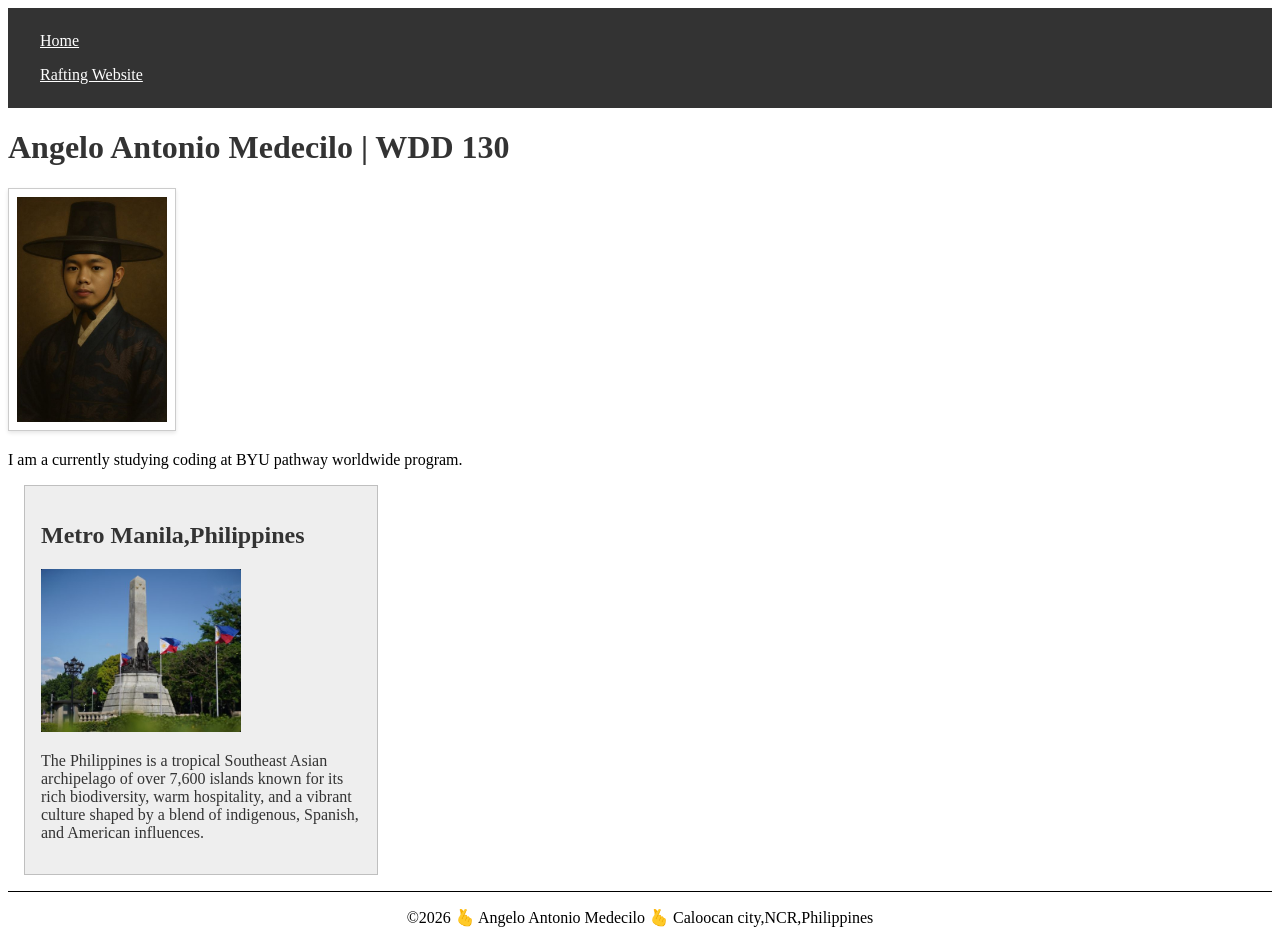
<file: index.html>
<!DOCTYPE html>
<html lang="en">

<head>
    <meta charset="UTF-8">
    <meta name="viewport" content="width=device-width, initial-scale=1.0">
    <title>Angelo Antonio Medecilo | WDD 130</title>
    <meta name="description" content="I am a freelance illustrator and virtual assistant from the Philippines">
    <meta name="author" content="Angelo Antonio Medecilo">

    <link rel="stylesheet" href="styles/styles.css">
</head>

<body>
    <header>
        <nav>
            <a href="#">Home</a>
            <a href="wwr/">Rafting Website</a>
        </nav>
    </header>

    <main>
        <h1>Angelo Antonio Medecilo | WDD 130</h1>
        <img src="images/profile.jpg" alt="Angelo Medecilo Profile Photo">
        <p> I am a currently studying coding at BYU pathway worldwide program. </p>
    </main>

    <aside>
        <h2>Metro Manila,Philippines</h2>
        <img src="images/luneta.jpg" alt="luneta,Metro Manila, Philippines">
        <p> The Philippines is a tropical Southeast Asian archipelago of over 7,600 islands known for its rich biodiversity, warm hospitality, and a vibrant culture shaped by a blend of indigenous, Spanish, and American influences.</p>

    </aside>

    <footer>
        <p>©2026 🫰 Angelo Antonio Medecilo 🫰 Caloocan city,NCR,Philippines </p>
    </footer>
</body>

</html>
</file>
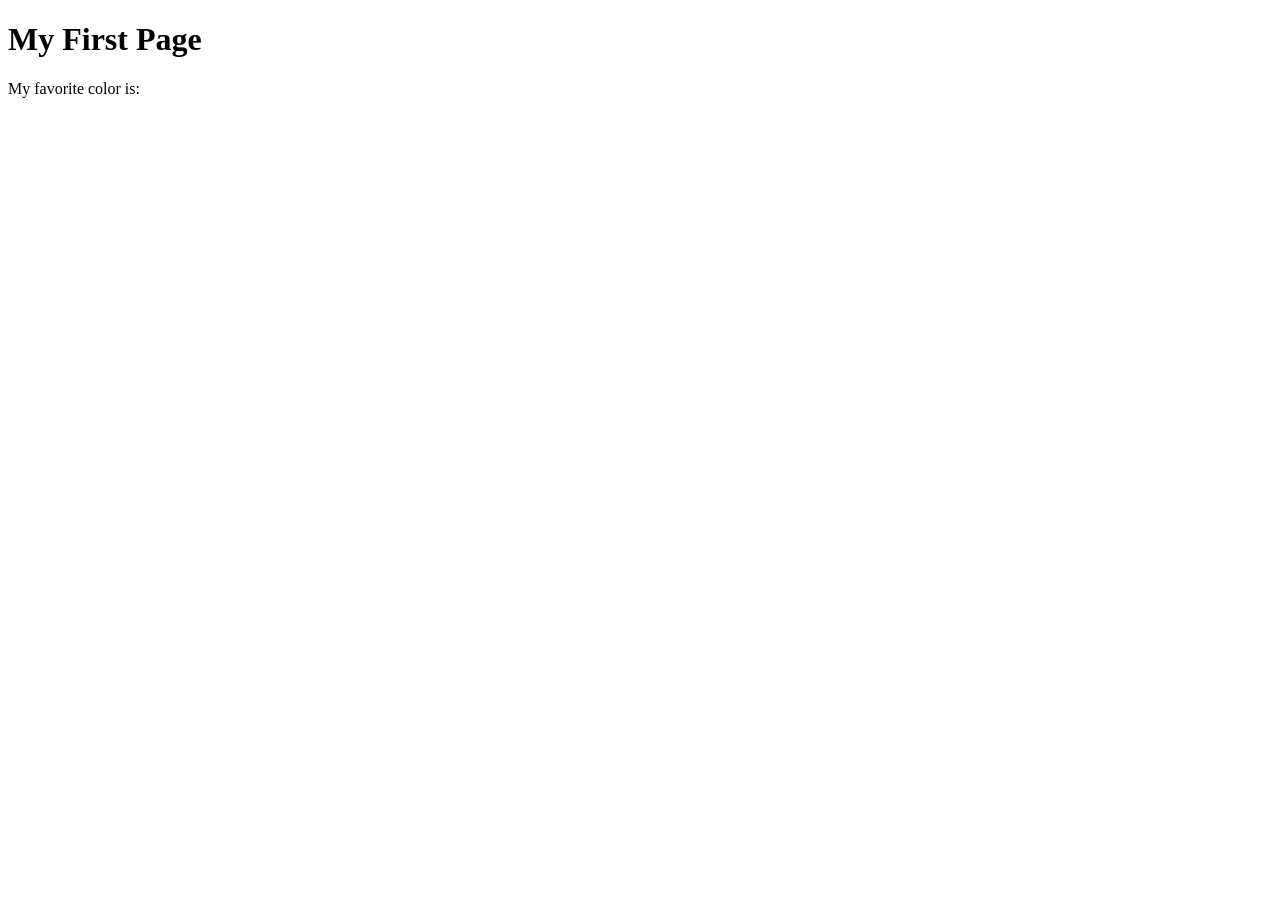
<file: week01/first-page.html>
<!DOCTYPE html>
<html lang="en">

<head>
    <meta charset="UTF-8">
    <meta name="viewport" content="width=device-width, initial-scale=1.0">
    <title>My First Page</title>
</head>

<body>
    <h1>My First Page</h1>
    <p>My favorite color is: </p>
</body>

</html>
</file>
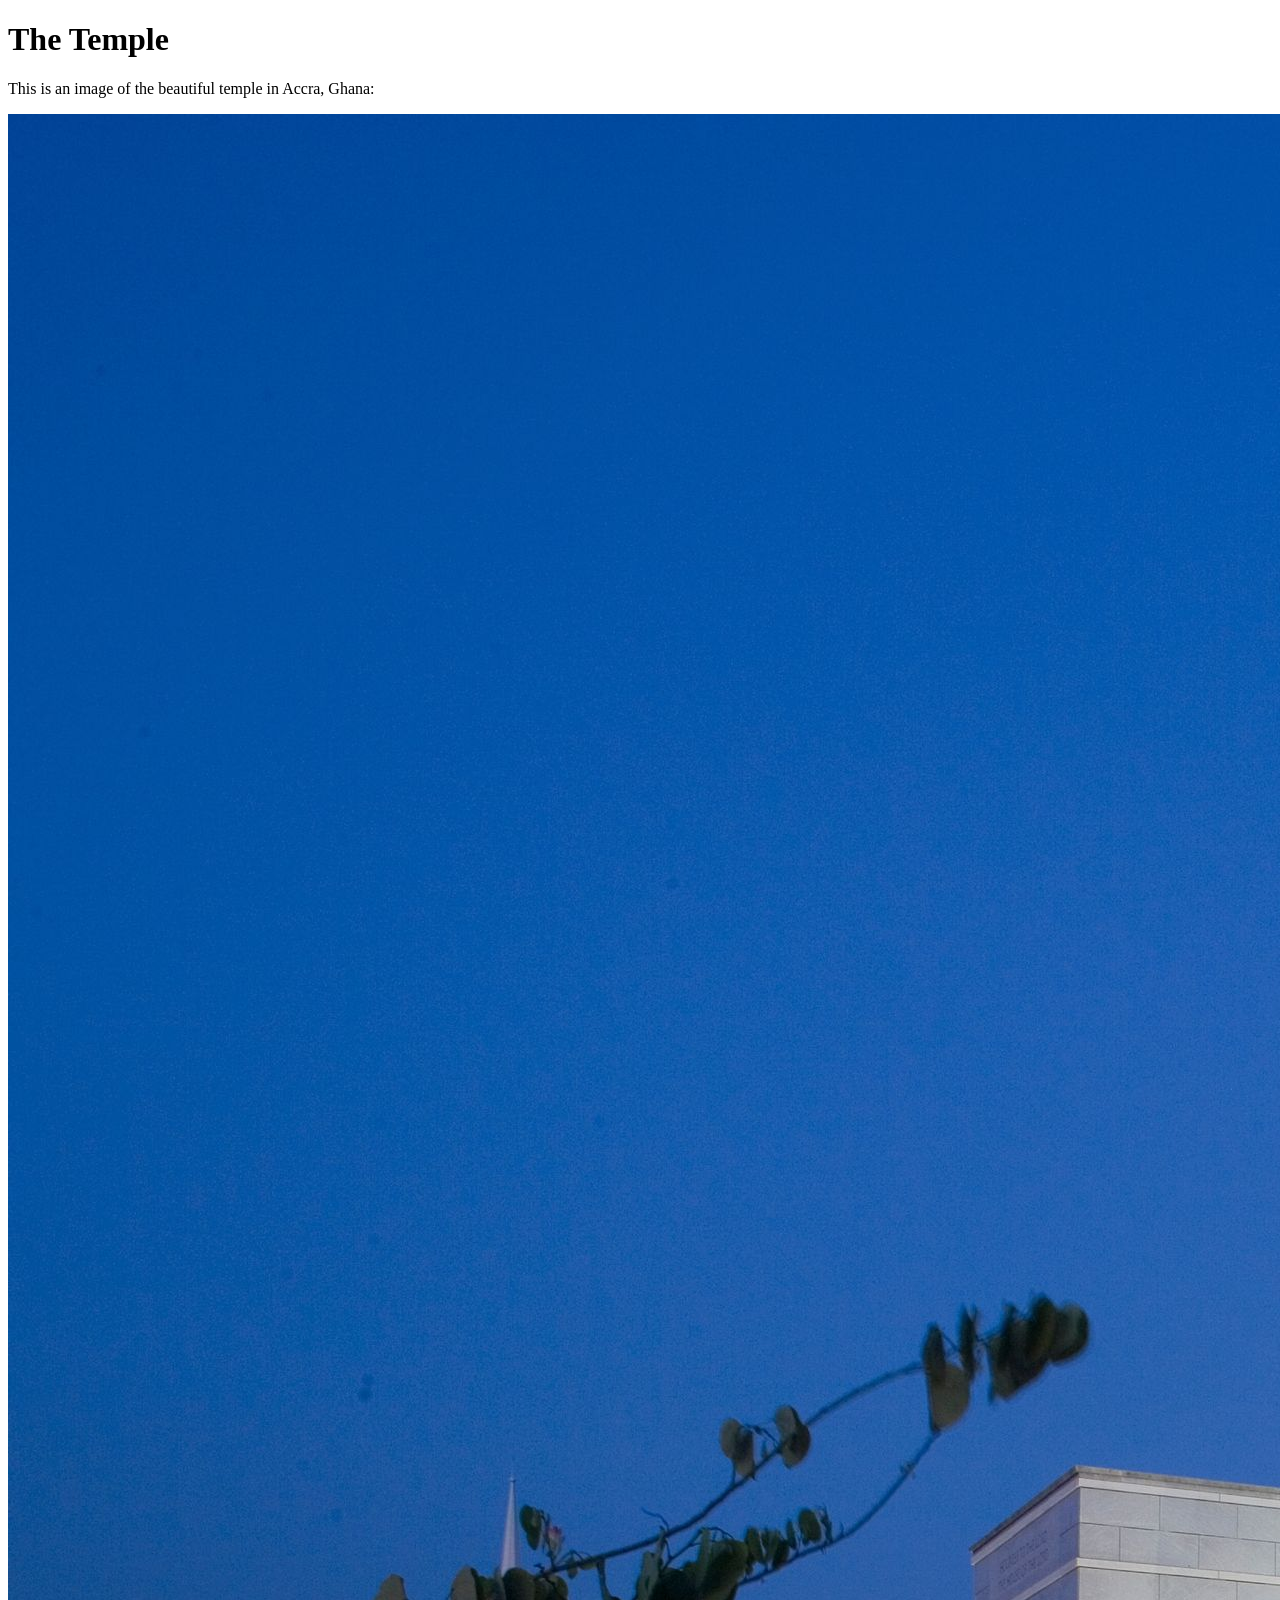
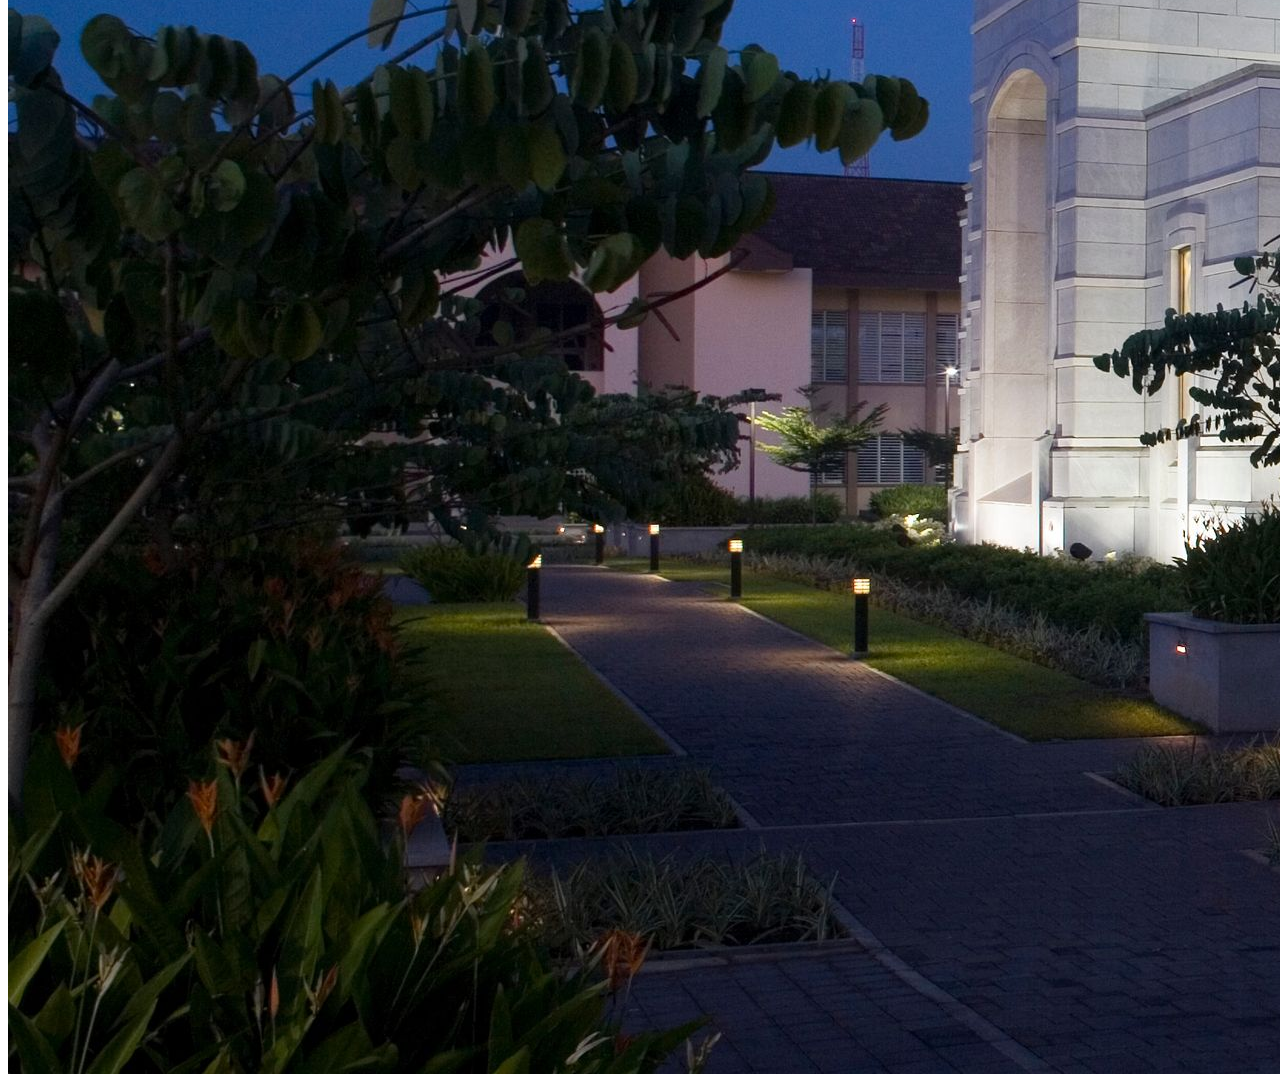
<file: week01/images.html>
<!DOCTYPE html>
<html lang="en">

<head>
    <meta charset="UTF-8">
    <meta name="viewport" content="width=device-width, initial-scale=1.0">
    <title>Temple Image</title>
</head>

<body>
    <h1>The Temple</h1>
    <p>This is an image of the beautiful temple in Accra, Ghana:</p>
    <img src="images/temple-large.jpeg" alt="The Accra Ghana Temple">

</body>

</html>
</file>
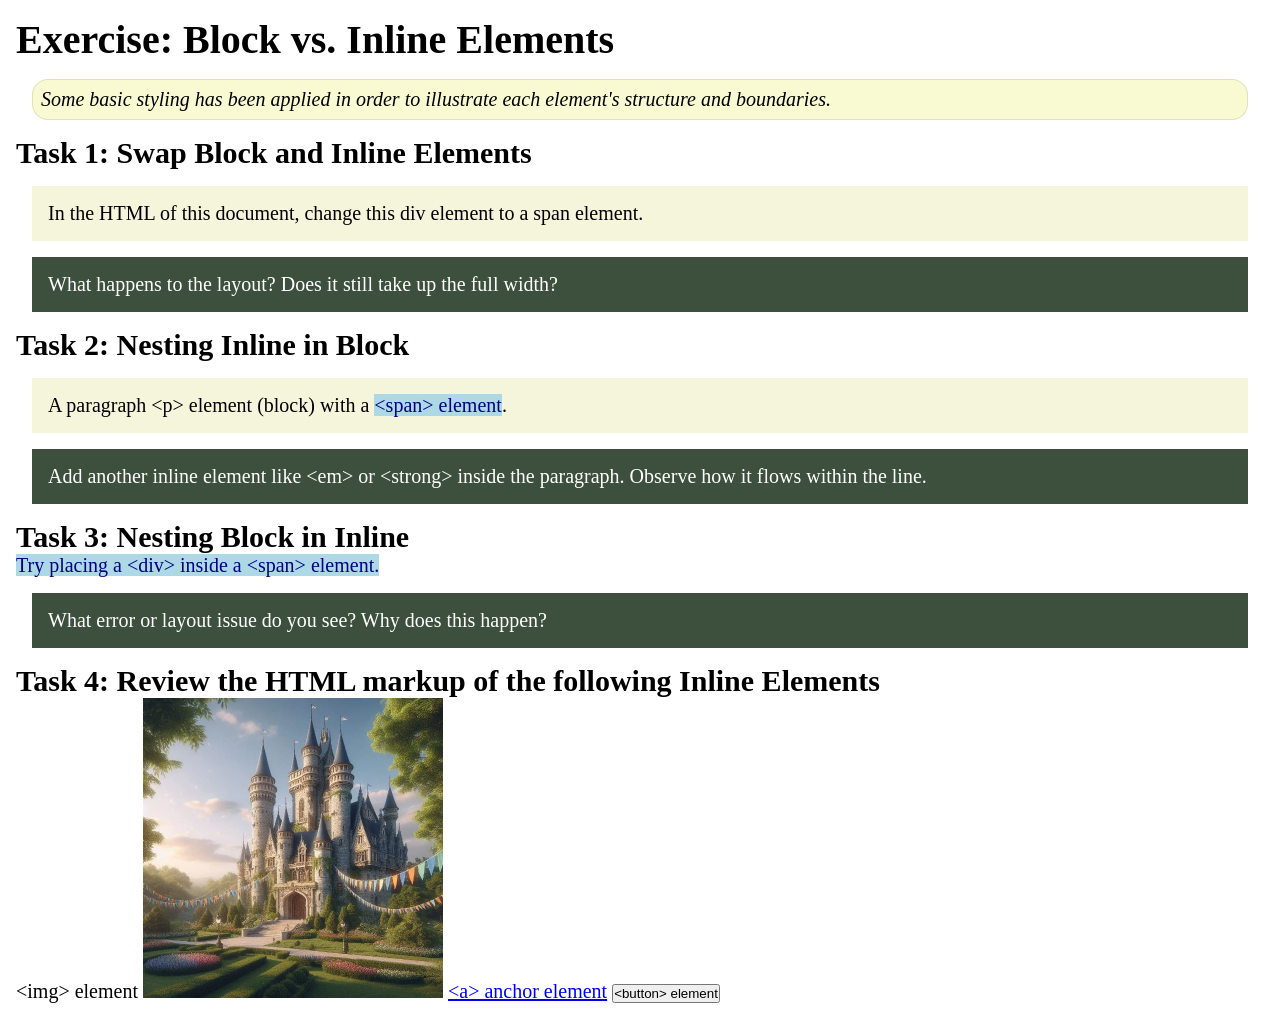
<file: week02/block-vs-inline.html>
<!DOCTYPE html>
<html lang="en">

<head>
    <meta charset="UTF-8">
    <meta name="viewport" content="width=device-width, initial-scale=1.0">
    <title>Exercise: Block vs. Inline Elements</title>
    <link rel="stylesheet" href="styles/block-vs-inline.css">
</head>

<body>
    <main>
        <h1>Exercise: Block vs. Inline Elements</h1>
        <p class="note">Some basic styling has been applied in order to illustrate each element's structure and boundaries.</p>

        <h2>Task 1: Swap Block and Inline Elements</h2>
        <div>In the HTML of this document, change this div element to a span element.</div>

        <p class="question">What happens to the layout? Does it still take up the full width?</p>

        <h2>Task 2: Nesting Inline in Block</h2>
        <p>A paragraph &lt;p&gt; element (block) with a <span>&lt;span&gt; element</span>.</p>
        <p class="question">Add another inline element like &lt;em&gt; or &lt;strong&gt; inside the paragraph. Observe how it flows within the line.</p>

        <h2>Task 3: Nesting Block in Inline</h2>
        <span>Try placing a &lt;div&gt; inside a &lt;span&gt; element.</span>
        <p class="question">What error or layout issue do you see? Why does this happen?</p>

        <h2>Task 4: Review the HTML markup of the following Inline Elements</h2>
        &lt;img&gt; element
        <img src="images/castle.webp" alt="placeholder image (images are inline)" width="300" height="300">
        <a href="https://churchofjesuschrist.org">&lt;a&gt; anchor element</a>
        <button type="button">&lt;button&gt; element</button>
    </main>
</body>

</html>
</file>
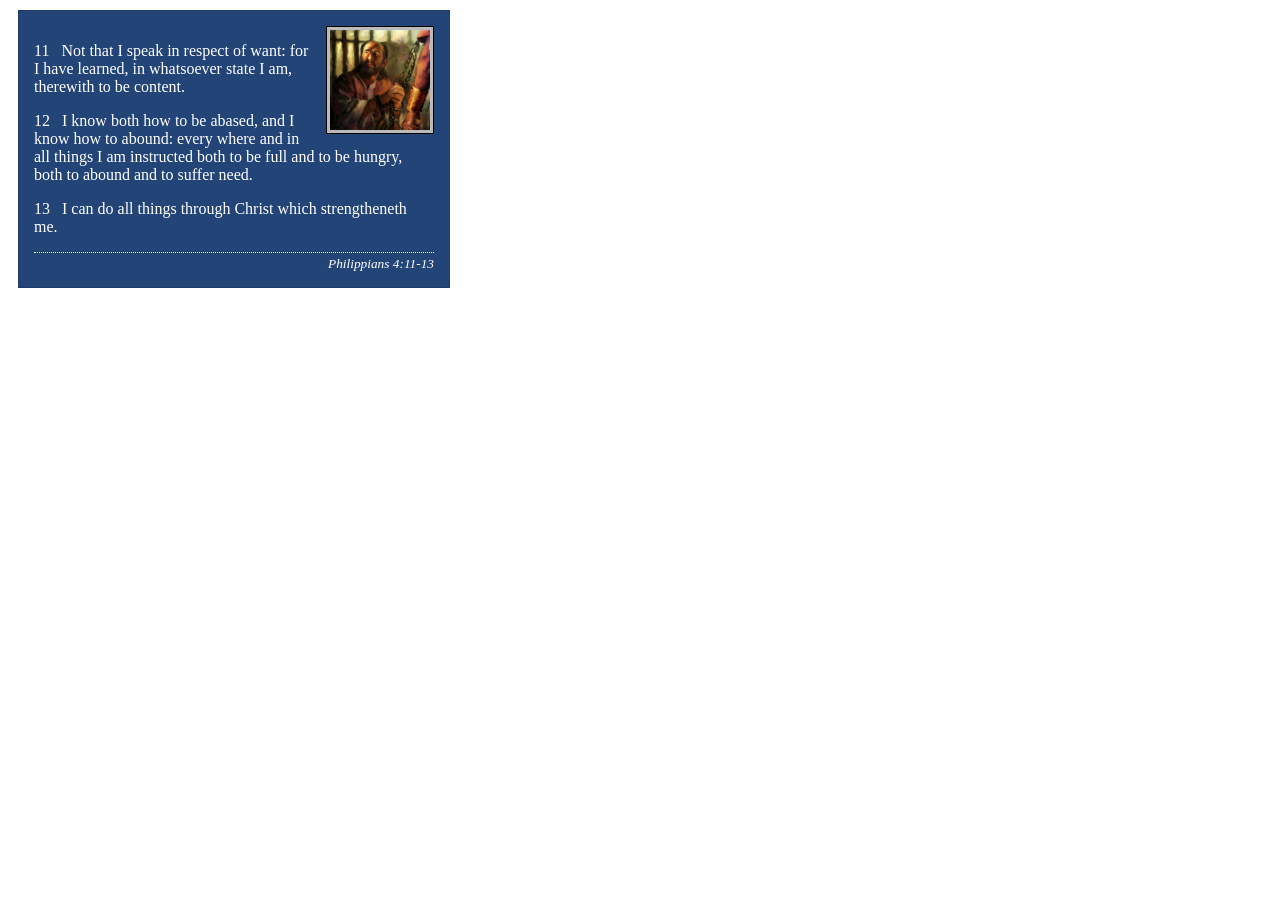
<file: week02/box-model-solution.html>
<!DOCTYPE html>
<html lang="en">

<head>
    <meta charset="UTF-8">
    <meta name="viewport" content="width=device-width, initial-scale=1.0">
    <title>Box Model Activity</title>
    <link rel="stylesheet" href="styles/box-model-solution.css">
</head>

<body>
    <main>
        <div class="callout">
            <img src="images/apostle-paul-imprisoned.webp" alt="Paul the Apostle - Imprisoned in Rome" width="200" height="200">
            <blockquote>
                <p>11 &nbsp; Not that I speak in respect of want: for I have learned, in whatsoever state I am, therewith to be content.</p>
                <p>12 &nbsp; I know both how to be abased, and I know how to abound: every where and in all things I am instructed both to be full and to be hungry, both to abound and to suffer need.</p>
                <p>13 &nbsp; I can do all things through Christ which strengtheneth me.</p>
            </blockquote>
            <cite>Philippians 4:11-13</cite>
        </div>
    </main>
</body>

</html>
</file>
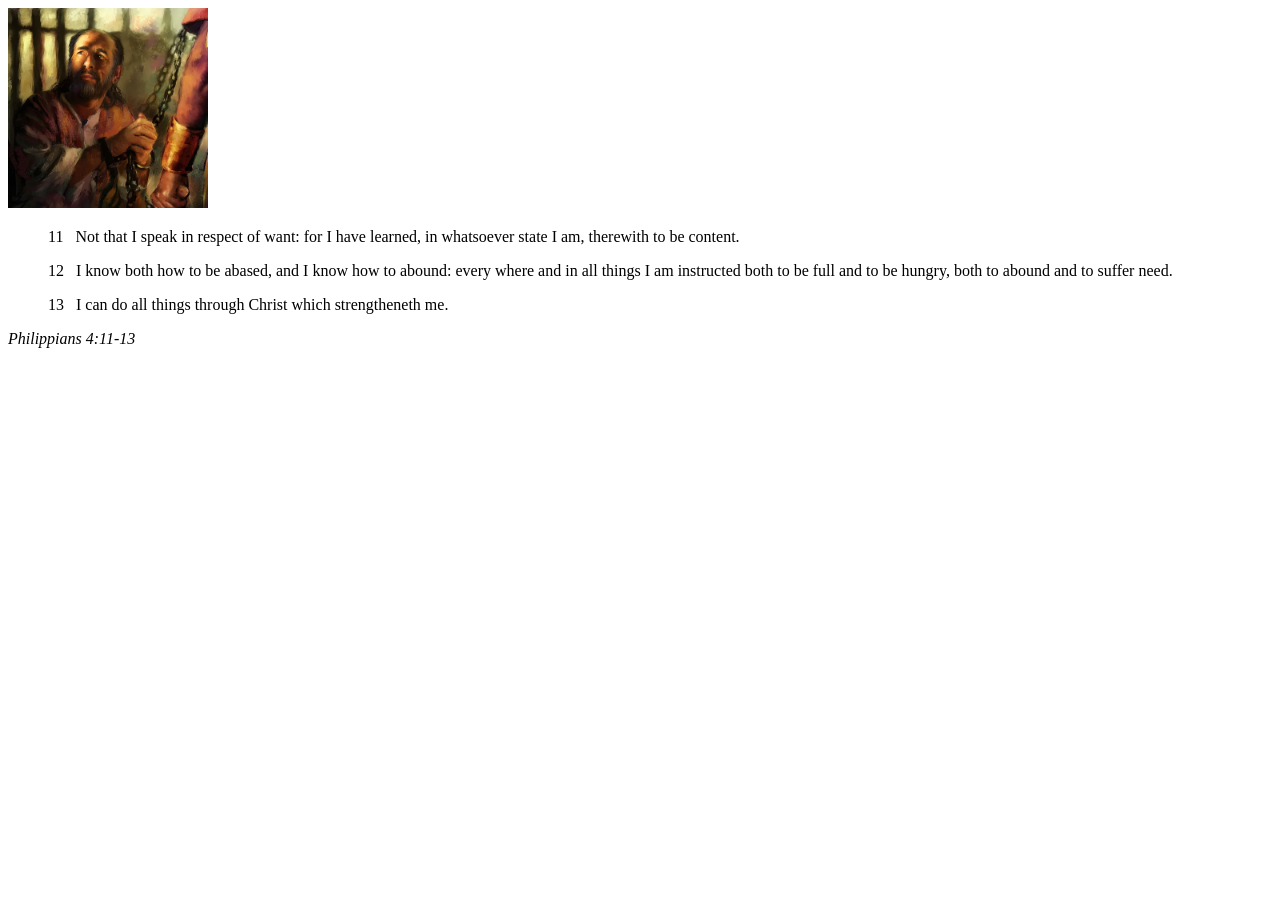
<file: week02/box-model.html>
<!DOCTYPE html>
<html lang="en">

<head>
    <meta charset="UTF-8">
    <meta name="viewport" content="width=device-width, initial-scale=1.0">
    <title>Box Model Activity</title>
</head>

<body>
    <main>
        <div class="callout">
            <img src="images/apostle-paul-imprisoned.webp" alt="Paul the Apostle - Imprisoned in Rome" width="200" height="200">
            <blockquote>
                <p>11 &nbsp; Not that I speak in respect of want: for I have learned, in whatsoever state I am, therewith to be content.</p>
                <p>12 &nbsp; I know both how to be abased, and I know how to abound: every where and in all things I am instructed both to be full and to be hungry, both to abound and to suffer need.</p>
                <p>13 &nbsp; I can do all things through Christ which strengtheneth me.</p>
            </blockquote>
            <cite>Philippians 4:11-13</cite>
        </div>
    </main>
</body>

</html>
</file>
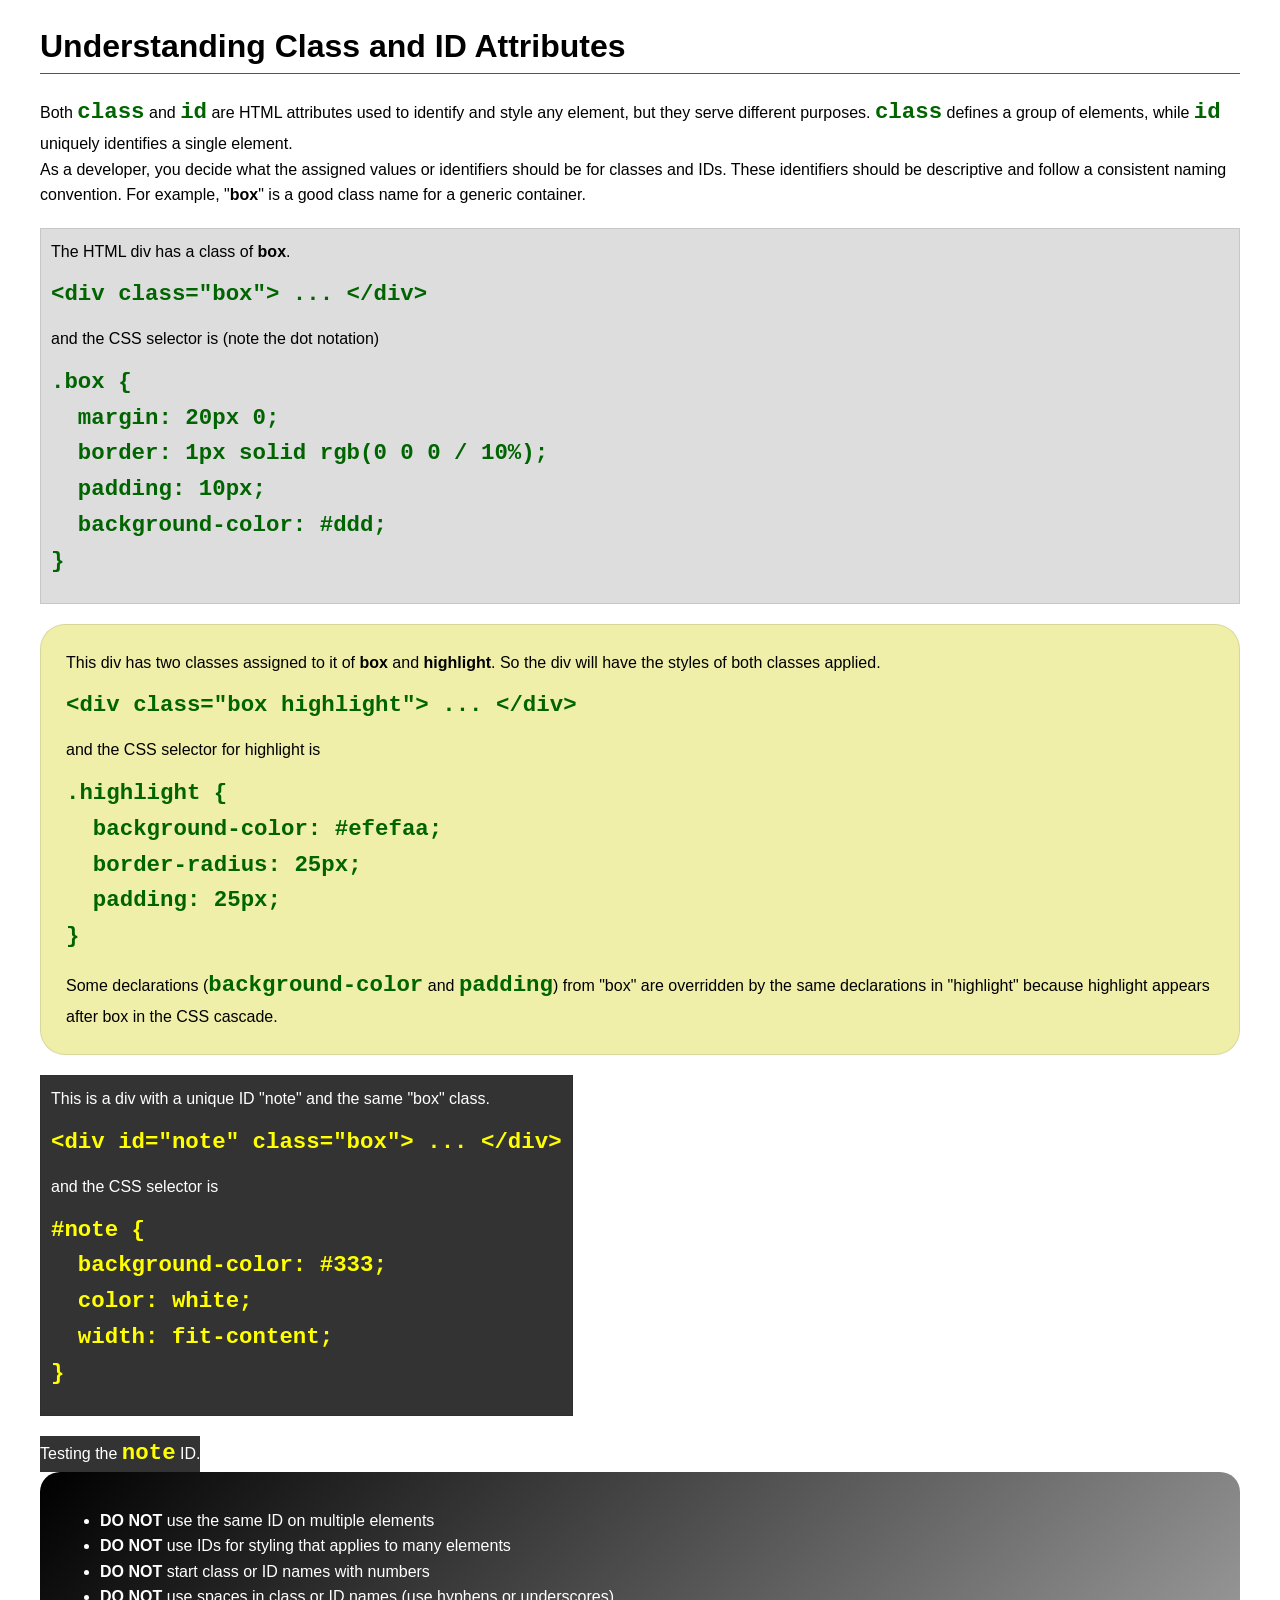
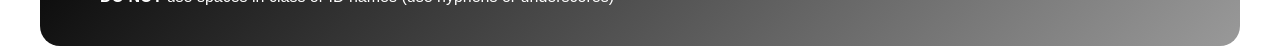
<file: week03/class-and-id.html>
<!DOCTYPE html>
<html lang="en">

<head>
    <meta charset="UTF-8">
    <meta name="viewport" content="width=device-width, initial-scale=1.0">
    <title>Class vs ID Attributes</title>
    <link rel="stylesheet" href="styles/class-and-id.css">
</head>

<body>
    <h1>Understanding Class and ID Attributes</h1>
    <p>Both <code>class</code> and <code>id</code> are HTML attributes used to identify and style any element, but they serve different purposes. <code>class</code> defines a group of elements, while <code>id</code> uniquely identifies a single element.</p>
    <p>As a developer, you decide what the assigned values or identifiers should be for classes and IDs. These identifiers should be descriptive and follow a consistent naming convention. For example, "<strong>box</strong>" is a good class name for a generic container.</p>
    <div class="box">
        <p>The HTML div has a class of <strong>box</strong>.</p>
        <pre><code class="html">&lt;div class="box"&gt; ... &lt;/div&gt;</code></pre>
        and the CSS selector is (note the dot notation)
        <pre><code class="css">.box {
  margin: 20px 0;
  border: 1px solid rgb(0 0 0 / 10%);
  padding: 10px;
  background-color: #ddd; 
}</code></pre>
    </div>

    <div class="box highlight">
        <p>This div has two classes assigned to it of <strong>box</strong> and <strong>highlight</strong>. So the div will have the styles of both classes applied.</p>
        <pre><code class="html">&lt;div class="box highlight"&gt; ... &lt;/div&gt;</code></pre>
        and the CSS selector for highlight is
        <pre><code class="css">.highlight {
  background-color: #efefaa;
  border-radius: 25px;
  padding: 25px;
}</code></pre>
        <p>Some declarations (<code>background-color</code> and <code>padding</code>) from "box" are overridden by the same declarations in "highlight" because highlight appears after box in the CSS cascade.</p>
    </div>

    <div id="note" class="box">
        <p>This is a div with a unique ID "note" and the same "box" class.</p>
        <pre><code class="html">&lt;div id="note" class="box"&gt; ... &lt;/div&gt;</code></pre>
        and the CSS selector is
        <pre><code class="css">#note {
  background-color: #333;
  color: white;
  width: fit-content;
}</code></pre>
    </div>

    <div id="note">
        <p>Testing the <code>note</code> ID.</p>
    </div>

    <section id="best-practice">
        <ul>
            <li><strong>DO NOT</strong> use the same ID on multiple elements</li>
            <li><strong>DO NOT</strong> use IDs for styling that applies to many elements</li>
            <li><strong>DO NOT</strong> start class or ID names with numbers</li>
            <li><strong>DO NOT</strong> use spaces in class or ID names (use hyphens or underscores)</li>
        </ul>
    </section>

</body>

</html>
</file>
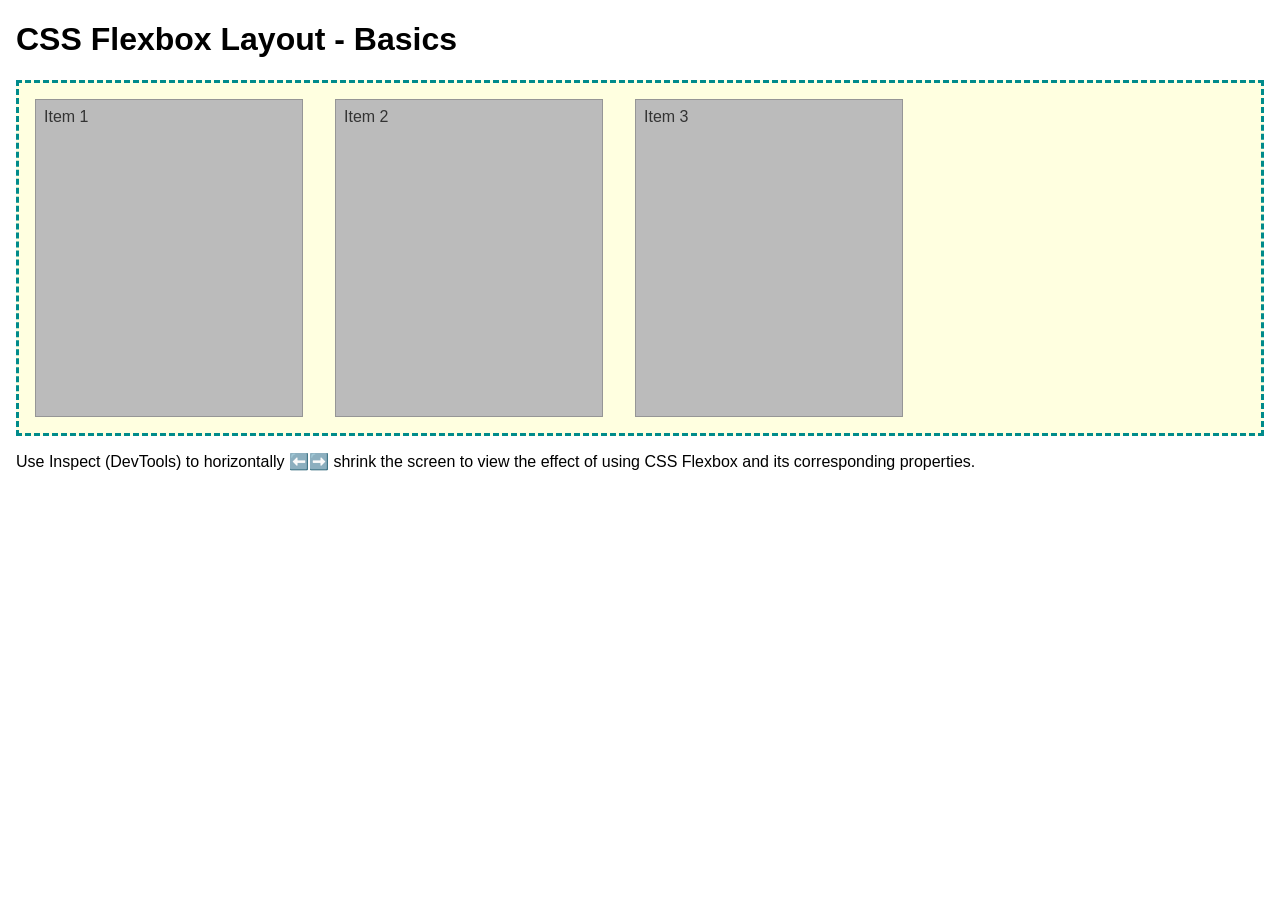
<file: week04/flexbox-layout.html>
<!DOCTYPE html>
<html lang="en">

<head>
    <meta charset="UTF-8">
    <meta name="viewport" content="width=device-width, initial-scale=1.0">
    <title>CSS Flexbox Layout - Basics</title>
    <link rel="stylesheet" href="styles/flexbox.css">
</head>

<body>
    <main>
        <h1>CSS Flexbox Layout - Basics</h1>
        <div class="flex-container">
            <div class="flex-item item1">Item 1</div>
            <div class="flex-item item2">Item 2</div>
            <div class="flex-item item3">Item 3</div>
        </div>
        <p>Use Inspect (DevTools) to horizontally ⬅️➡️ shrink the screen to view the effect of using CSS Flexbox and its corresponding properties.</p>
    </main>
</body>

</html>
</file>
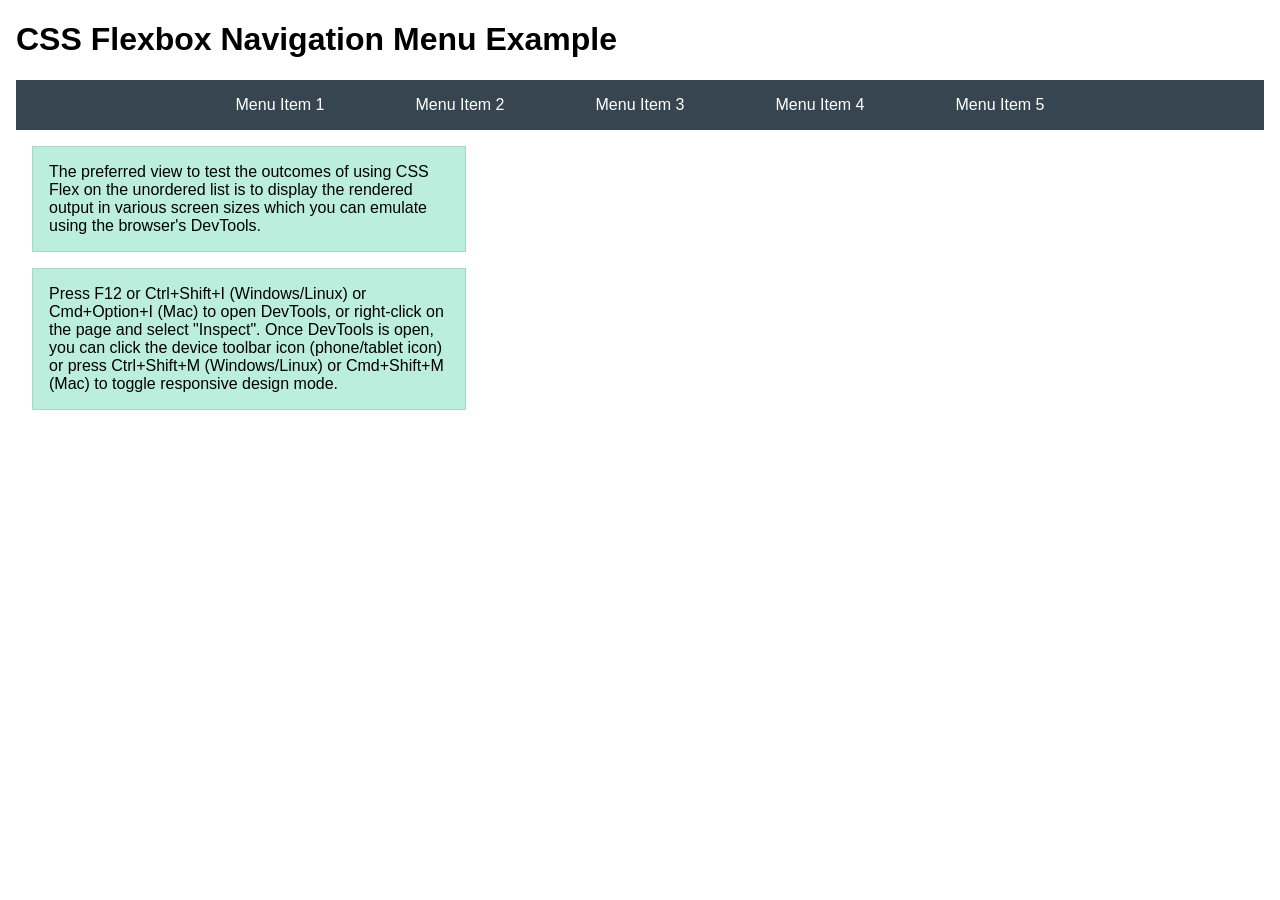
<file: week04/flexbox-menu.html>
<!DOCTYPE html>
<html lang="en">

<head>
    <meta charset="UTF-8">
    <meta name="viewport" content="width=device-width, initial-scale=1.0">
    <title>CSS Flexbox - Navigation Menu</title>
    <link rel="stylesheet" href="styles/flexbox-menu.css">
</head>

<body>
    <main>
        <h1>CSS Flexbox Navigation Menu Example</h1>
        <nav>
            <ul>
                <li><a href="#">Menu Item 1</a></li>
                <li><a href="#">Menu Item 2</a></li>
                <li><a href="#">Menu Item 3</a></li>
                <li><a href="#">Menu Item 4</a></li>
                <li><a href="#">Menu Item 5</a></li>
            </ul>
        </nav>
        <p>The preferred view to test the outcomes of using CSS Flex on the unordered list is to display the rendered output in various screen sizes which you can emulate using the browser's DevTools.</p>

        <p>Press F12 or Ctrl+Shift+I (Windows/Linux) or Cmd+Option+I (Mac) to open DevTools, or right-click on the page and select "Inspect". Once DevTools is open, you can click the device toolbar icon (phone/tablet icon) or press Ctrl+Shift+M (Windows/Linux) or Cmd+Shift+M (Mac) to toggle responsive design mode.</p>
    </main>
</body>

</html>
</file>
<file: styles/styles.css>
nav {
    background-color: #333;
    padding: 1rem;
}

nav a {
    color: #fff;
    padding: 0.5rem 1rem;
    display: block;
}

main {
    max-width: 840px;
}

h1 {
    color: #333;
}

main img {
    width: 150px;
    height: auto;
    border: 1px solid #ccc;
    padding: 0.5rem;
    box-shadow: 0 2px 4px rgba(0, 0, 0, 0.1);
}

aside {
    width: 20rem;
    margin: 1rem;
    border: 1px solid rgb(0 0 0 / 0.2);
    padding: 1rem;
    background-color: #eee;
    color: #333;
}

aside img {
    width: 200px;
    height: auto;
}

p {
    padding: 0;
}

footer {
    margin-top: 15px;
    border-top: 1px solid #000;
    text-align: center;
}
</file>
<file: week02/styles/block-vs-inline.css>
* {
    margin: 0;
    padding: 0;
}

body {
    font-size: 20px;
    margin: 1rem;
}

p,
div {
    background-color: beige;
    margin: 1rem;
    padding: 1rem;
}

span {
    color: navy;
    background-color: lightblue;
}

code {
    margin: 0;
    padding: 0;
    color: green;
    font-size: 1.2rem;
}

.note {
    font-style: italic;
    background-color: lightgoldenrodyellow;
    border-radius: 1rem;
    border: 1px solid rgb(0 0 0 / 10%);
    margin: 1rem;
    padding: .5rem;
}

.question {
    background-color: #3d503d;
    color: #fff;
}
</file>
<file: week02/styles/box-model-solution.css>
.callout {
    max-width: 400px;
    margin: 10px;
    border: 1px solid rgb(0 0 0 / 10%);
    padding: 15px;
    background-color: #247;
    color: #fff;
}

.callout img {
    float: right;
    margin: 0 0 10px 15px;
    border: 1px solid #000;
    padding: 3px;
    background-color: #bbb;
    width: 100px;
    height: auto;
}

blockquote {
    margin: 0;
}

cite {
    display: block;
    border-top: 1px dotted #fff;
    padding-top: 3px;
    text-align: right;
    font-size: smaller;
}
</file>
<file: week03/styles/class-and-id.css>
body {
    font-family: Arial, sans-serif;
    line-height: 1.6;
    margin: 0;
    padding: 0 40px;
}

h1 {
    border-bottom: 1px solid rgb(0 110 182);
    padding-bottom: 0;
}

p {
    margin: 0;
}

code {
    color: darkgreen;
    font-weight: 700;
    font-size: 1.4rem;
}

/* Class examples - can be reused */
.box {
    margin: 20px 0;
    border: 1px solid rgb(0 0 0 / 10%);
    padding: 10px;
    background-color: #ddd;
    /* this is shorthand for #dddddd */
}

.highlight {
    background-color: #efefaa;
    border-radius: 25px;
    padding: 25px;
}

/* ID examples - should be unique */

#note {
    background-color: #333;
    color: white;
    width: fit-content;
}

#note code {
    color: yellow;
}

#best-practice {
    background: linear-gradient(135deg, #000 0%, #999 100%);
    color: white;
    border-radius: 20px;
    padding: 20px;
}
</file>
<file: week04/styles/flexbox.css>
body {
    font-family: Helvetica, Arial, sans-serif;
    margin: 1rem;
}

.flex-container {
    border: 3px dashed darkcyan;
    background-color: lightyellow;
    display: flex;
    flex-wrap: wrap;
}

.flex-item {
    width: 250px;
    margin: 1rem;
    border: 1px solid rgb(0 0 0 / 20%);
    padding: 0.5rem;
    background-color: #bbb;
    color: #333;
}

.item1 {
    min-height: 100px;
}

.item2 {
    min-height: 200px;
}

.item3 {
    min-height: 300px;
}
</file>
<file: week04/styles/flexbox-menu.css>
body {
    font-family: Helvetica, Arial, sans-serif;
    margin: 1rem;
}

nav {
    background-color: #36454f;
}

nav ul {
    list-style-type: none;
    display: flex;
    flex-wrap: wrap;
    max-width: 900px;
    margin: 0 auto;
    padding: 0;
    justify-content: space-around;
    align-items: center;
}

nav a {
    display: block;
    color: #fff;
    text-align: center;
    padding: 1rem;
    text-decoration: none;
}

p {
    margin: 1rem;
    border: 1px solid rgb(0 0 0 / 10%);
    padding: 1rem;
    background-color: #bed;
    max-width: 400px;
}
</file>
